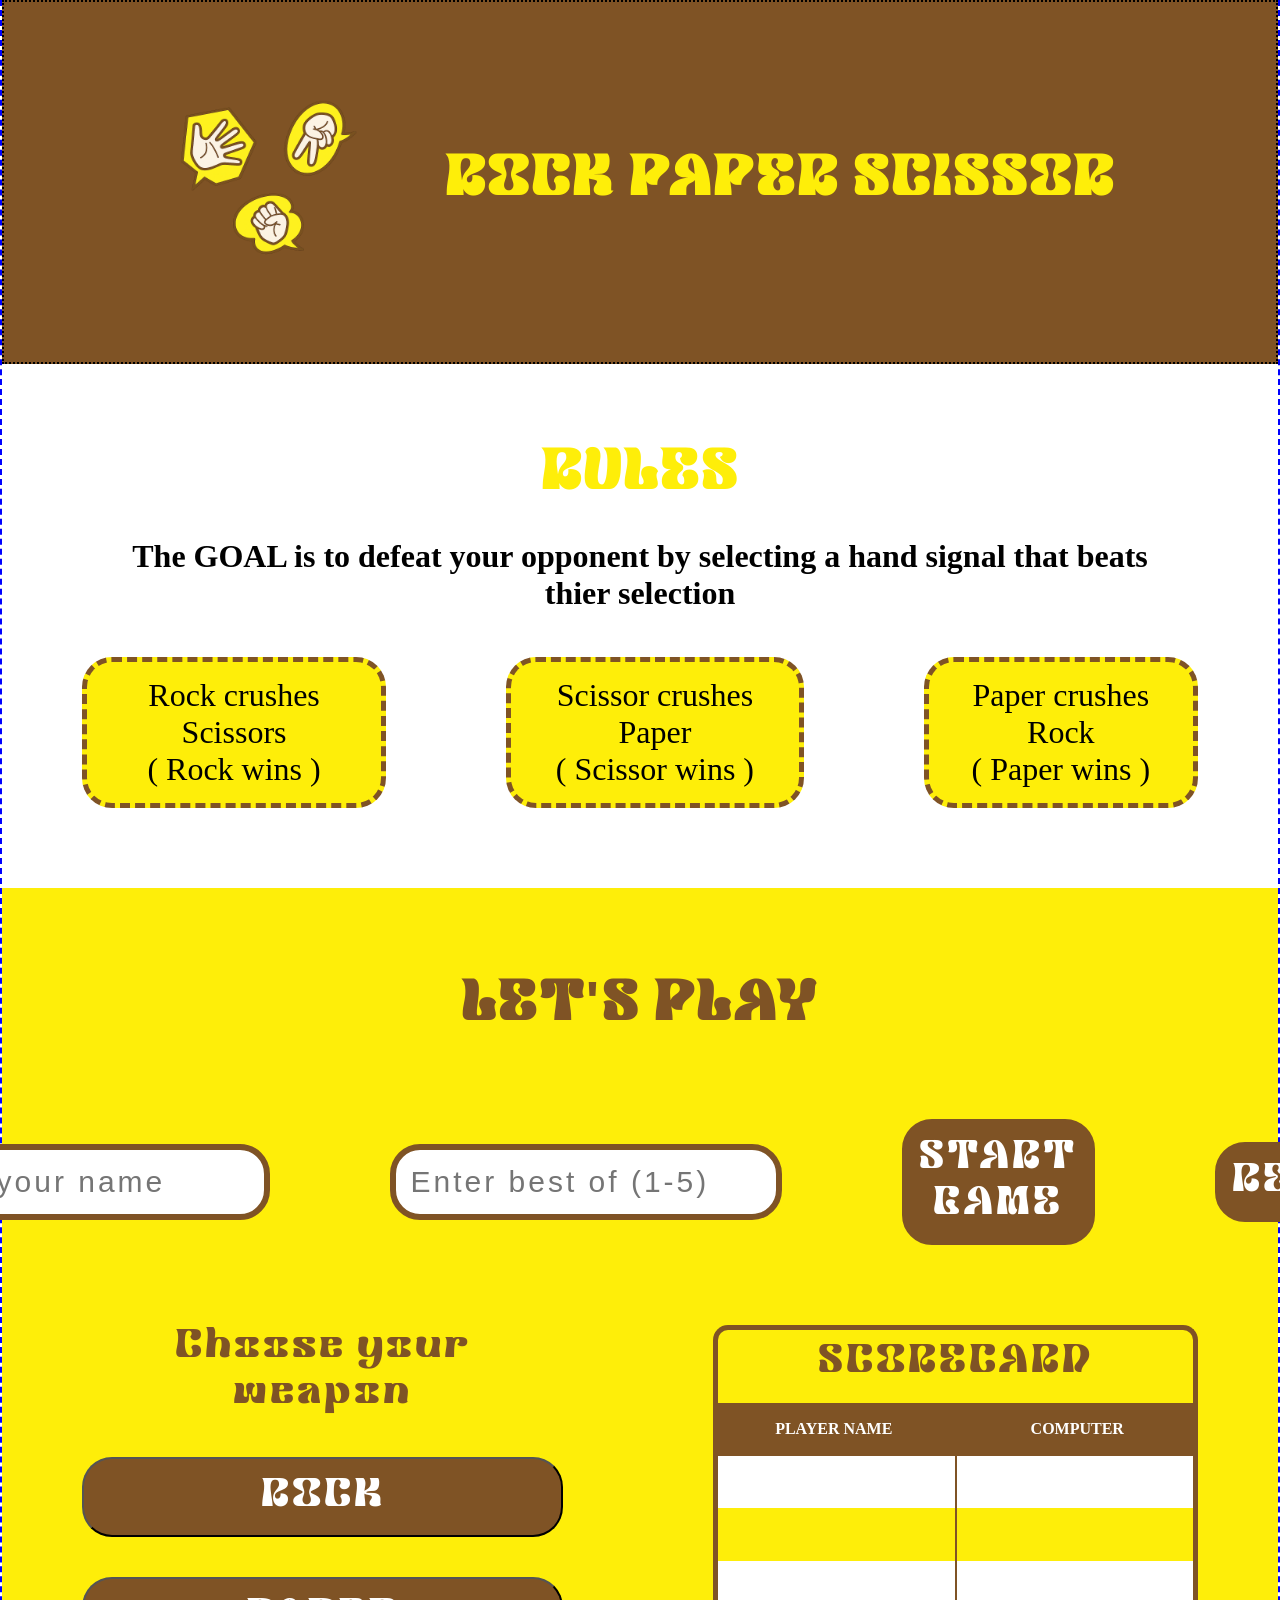
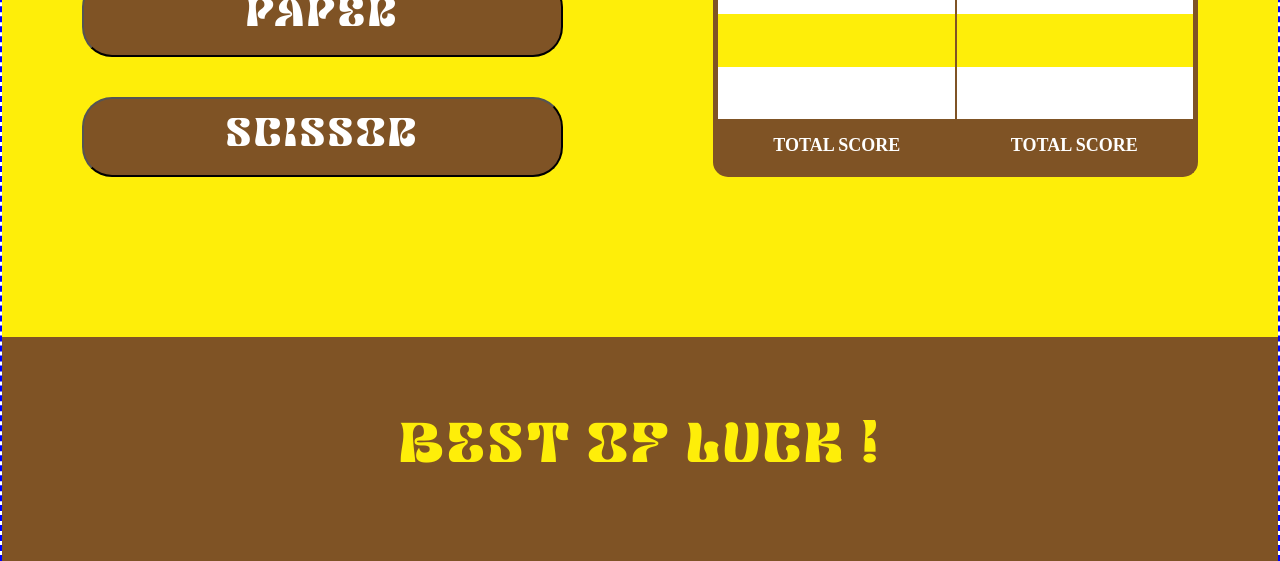
<file: index.html>
<!DOCTYPE html>
<html lang="en">
<head>
    <meta charset="UTF-8">
    <meta name="viewport" content="width=device-width, initial-scale=1.0">
    <title>Let's PLAY !</title>
    <link rel="stylesheet" href="rps.css">
    <script src="rps.js" defer></script>
</head>
<body>
<header>
        <img src="./images/Logo.png" alt="Company Logo">
        <h1>ROCK PAPER SCISSOR</h1>
    </header>

    <div id="rules-section">
        <h1>RULES</h1>
        <h3>The GOAL is to defeat your opponent by selecting a hand signal that beats thier selection</h3>
        <div id="rules">
            <div>Rock crushes Scissors<br>( Rock wins )</div>
            <div>Scissor crushes Paper<br>( Scissor wins )</div>
            <div>Paper crushes Rock<br>( Paper wins )</div>
        </div>
    </div>

    <div id="game">
        <h1>LET'S PLAY</h1>
        <div id="row1">
            <div id="input-name">
                <form>
                <label for="item"></label>
                <input type="text" name="username" id="username" placeholder="Enter your name">
                </form>
            </div>
            <div id="input-bestof">
                <form>
                <label for="item"></label>
                <input type="text" name="bestof" id="bestof" placeholder="Enter best of (1-5)">
                </form>
            </div>
            <button id="input-startgame">START GAME</button>
            <button id="input-resetgame">RESET</button>
        </div>
        
        <div id="row2">  
            <div id="row2-left">
                <div id="chooseweapon-text">Choose your weapon</div>
                <div id="input-weapon">
                    <button id="input-rock">ROCK</button>
                    <button id="input-paper">PAPER</button>
                    <button id="input-scissor">SCISSOR</button>
                </div>
            </div>
            <div id="scorecard">
                <div id="r1">SCORECARD</div>
                <div id="r2">
                    <div id="p1">PLAYER NAME</div>
                    <div id="p2">COMPUTER</div>
                </div>
                <div id="r3">
                    <div id="p1s1"></div>
                    <div id="p2s1"></div>
                </div>
                <div id="r4">
                    <div id="p1s2"></div>
                    <div id="p2s2"></div>
                </div>
                <div id="r5">
                    <div id="p1s3"></div>
                    <div id="p2s3"></div>
                </div>
                <div id="r6">
                    <div id="p1s4"></div>
                    <div id="p2s4"></div>
                </div>
                <div id="r7">
                    <div id="p1s5"></div>
                    <div id="p2s5"></div>
                </div>
                <div id="r8">
                    <div id="p1total">TOTAL SCORE</div>
                    <div id="p2total">TOTAL SCORE</div>
                </div>
            </div>
        </div>
        <div id="winner"></div>




    </div>

    <footer>BEST OF LUCK !</footer>

</body>
</html>
</file>
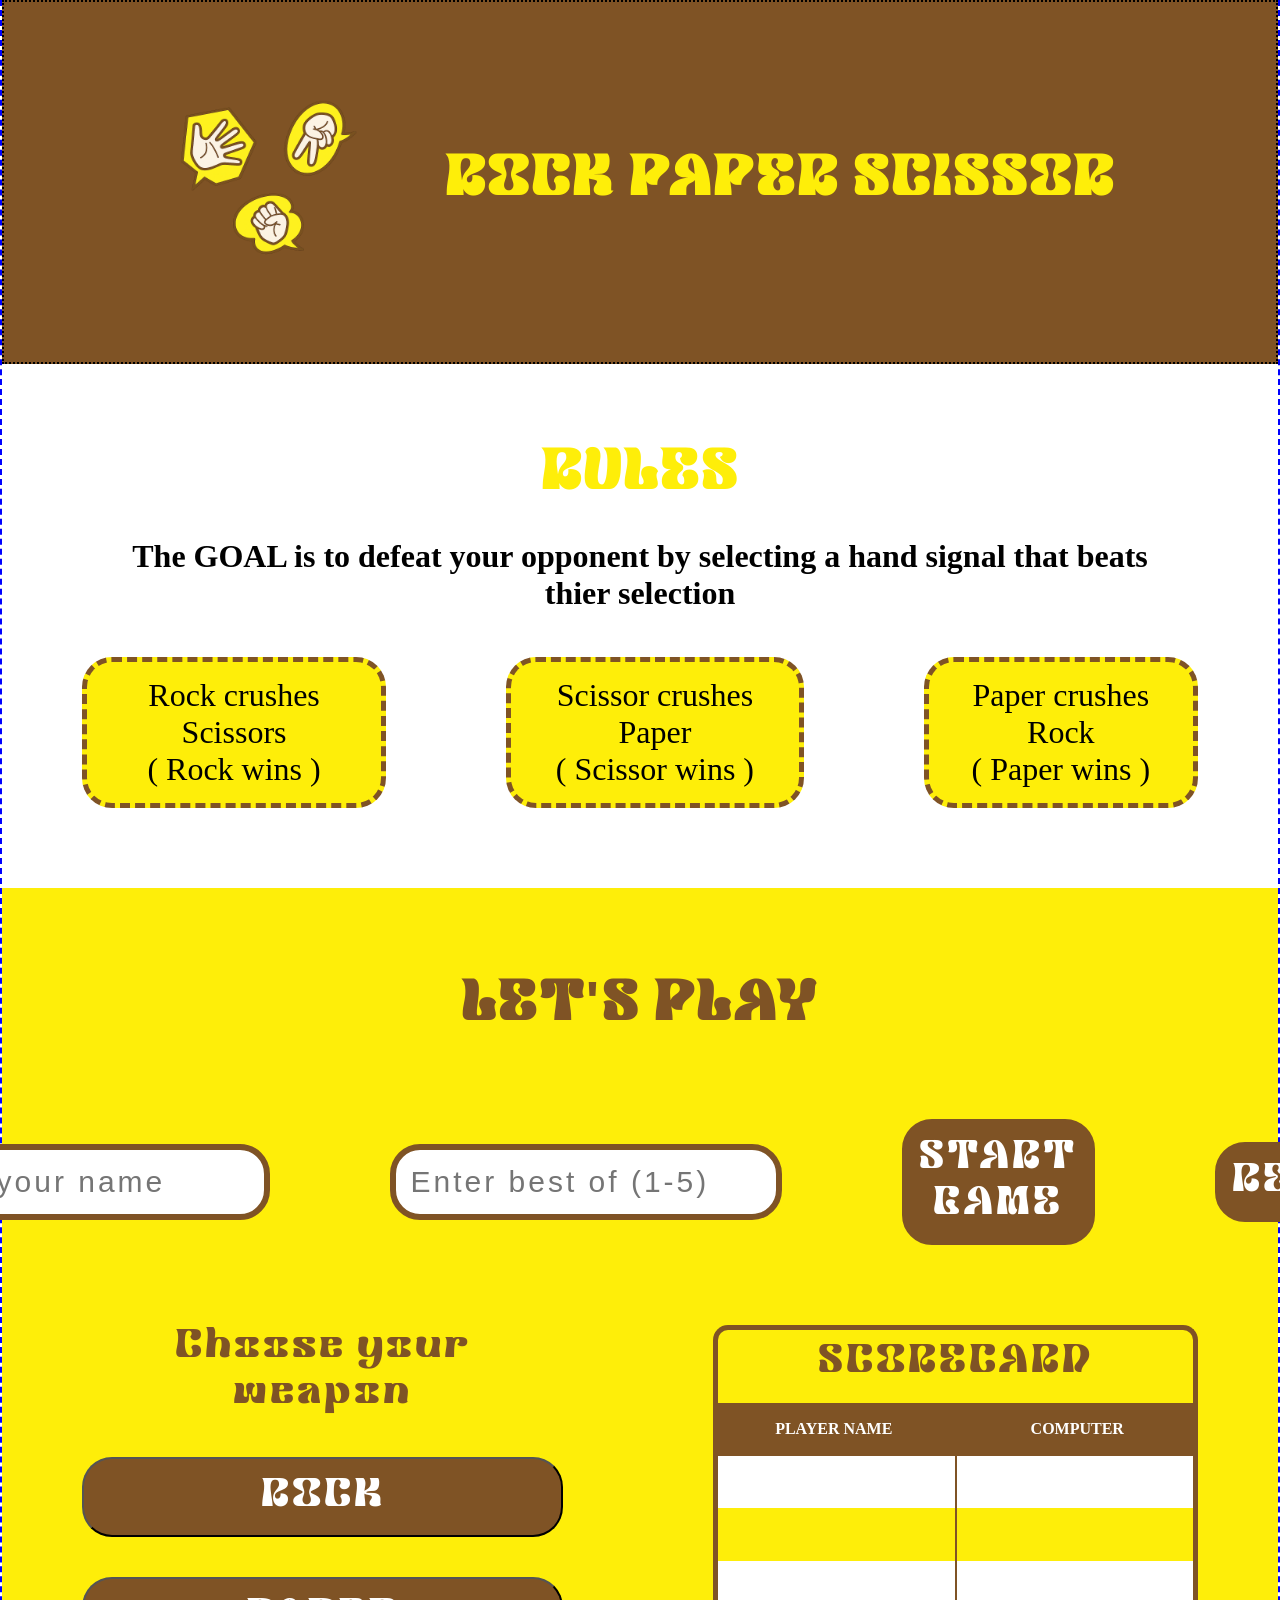
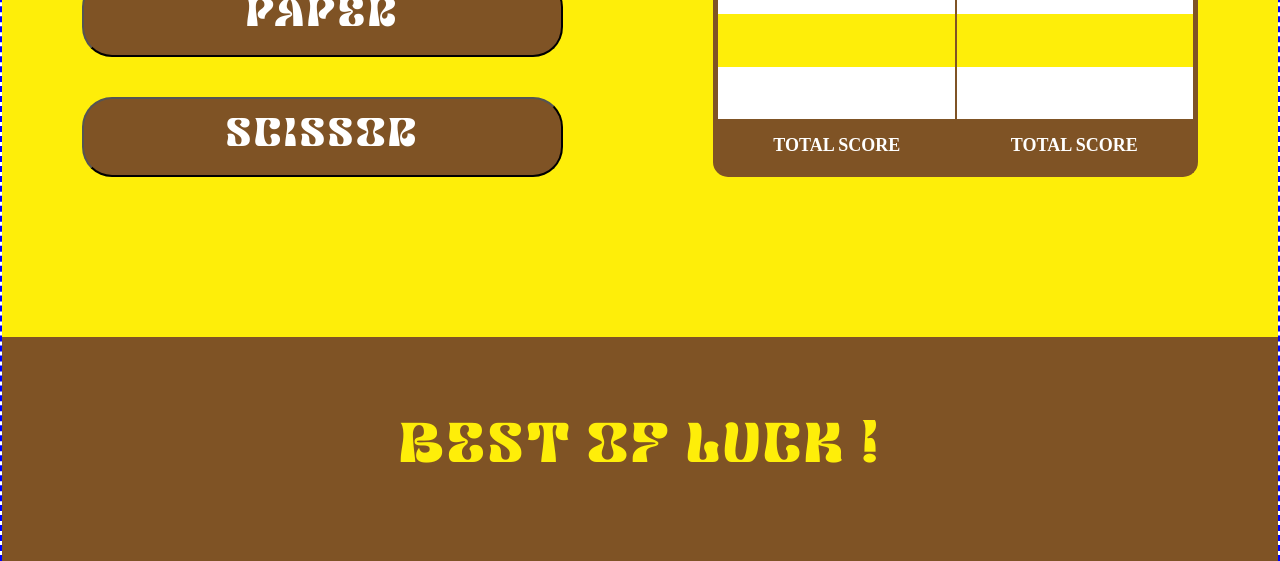
<file: rps.html>
<!DOCTYPE html>
<html lang="en">
<head>
    <meta charset="UTF-8">
    <meta name="viewport" content="width=device-width, initial-scale=1.0">
    <title>Document</title>
    <link rel="stylesheet" href="rps.css">
    <script src="rps.js" defer></script>
</head>
<body>
<header>
        <img src="./images/Logo.png" alt="Company Logo">
        <h1>ROCK PAPER SCISSOR</h1>
    </header>

    <div id="rules-section">
        <h1>RULES</h1>
        <h3>The GOAL is to defeat your opponent by selecting a hand signal that beats thier selection</h3>
        <div id="rules">
            <div>Rock crushes Scissors<br>( Rock wins )</div>
            <div>Scissor crushes Paper<br>( Scissor wins )</div>
            <div>Paper crushes Rock<br>( Paper wins )</div>
        </div>
    </div>

    <div id="game">
        <h1>LET'S PLAY</h1>
        <div id="row1">
            <div id="input-name">
                <form>
                <label for="item"></label>
                <input type="text" name="username" id="username" placeholder="Enter your name">
                </form>
            </div>
            <div id="input-bestof">
                <form>
                <label for="item"></label>
                <input type="text" name="bestof" id="bestof" placeholder="Enter best of (1-5)">
                </form>
            </div>
            <button id="input-startgame">START GAME</button>
            <button id="input-resetgame">RESET</button>
        </div>
        
        <div id="row2">  
            <div id="row2-left">
                <div id="chooseweapon-text">Choose your weapon</div>
                <div id="input-weapon">
                    <button id="input-rock">ROCK</button>
                    <button id="input-paper">PAPER</button>
                    <button id="input-scissor">SCISSOR</button>
                </div>
            </div>
            <div id="scorecard">
                <div id="r1">SCORECARD</div>
                <div id="r2">
                    <div id="p1">PLAYER NAME</div>
                    <div id="p2">COMPUTER</div>
                </div>
                <div id="r3">
                    <div id="p1s1"></div>
                    <div id="p2s1"></div>
                </div>
                <div id="r4">
                    <div id="p1s2"></div>
                    <div id="p2s2"></div>
                </div>
                <div id="r5">
                    <div id="p1s3"></div>
                    <div id="p2s3"></div>
                </div>
                <div id="r6">
                    <div id="p1s4"></div>
                    <div id="p2s4"></div>
                </div>
                <div id="r7">
                    <div id="p1s5"></div>
                    <div id="p2s5"></div>
                </div>
                <div id="r8">
                    <div id="p1total">TOTAL SCORE</div>
                    <div id="p2total">TOTAL SCORE</div>
                </div>
            </div>
        </div>
        <div id="winner"></div>




    </div>

    <footer>BEST OF LUCK !</footer>

</body>
</html>
</file>
<file: rps.css>
/**{
    outline: 1px solid red;
    margin: 0px;
    padding: 0px;
}*/

*{
    margin: 0px;
    padding: 0px;
}

body {
    margin: 0 auto;    /* Centers the entire website */
    border-left: 2px dashed blue; /* Your Left Ruler */
    border-right: 2px dashed blue; /* Your Right Ruler */
}

/* Since the header background usually stretches full-width, 
   we move the background color to the body or a wrapper */

@font-face {
    font-family: 'MyCoolFont';
    src: url('./fonts/Klemer Display DEMO.ttf') format('truetype');
}

header {
    display: flex;
    border-style: dotted;
    border-color: black;
    border-width: 2px;
    padding: 10px;
    justify-content: center;
    background-color: #7f5325;
    align-items: center;
    padding: 80px;
    gap: 80px; 
}

header h1 {
    color: #feee09; 
    font-family: 'MyCoolFont', sans-serif;
    font-size: 56px;
    letter-spacing: 3px; 
}

header img {
    flex: 0 0 200px;
    min-width: 0px;
    height: auto;

}

#rules-section {

    background-color: white;
    padding: 80px;
}

#rules-section h1 {
    color: #feee09; 
    font-family: 'MyCoolFont', sans-serif;
    font-size: 56px;
    letter-spacing: 3px;
    text-align: center;
    margin-bottom: 30px;
}

#rules-section h3 {
    text-align: center;
    margin: 30px;
    font-size: 32px;
    margin-bottom: 45px;
}

#rules {
    display: flex;
    justify-content: center;
    gap : 120px;
}

#rules > * {
    
    font-size: 32px;
    text-align: center;
    background-color: #feee09;
    border-color: #7f5325;
    border-width: 5px;
    border-radius: 30px;
    border-style: dashed;
    padding: 15px;
}

#game {
    padding: 80px;
    background-color: #feee09;
}

#game h1 {
    margin-bottom: 80px;
    text-align: center;
    color:#7f5325;
    font-family: 'MyCoolFont', sans-serif;
    font-size: 56px;
    letter-spacing: 3px;
}

#row1 {
    display:flex;
    justify-content: center;
    gap: 120px;
    align-items: center;
}

#row1 > * {
    font-size: 40px;
    text-align: center;
}

/*#input-name, #input-bestof {
    background-color: white;
    border-style: solid;
    border-color: #7f5325;
    border-radius: 30px;
    padding: 15px;
    text-align: center;
    font-family: 'MyCoolFont', sans-serif;
    color: grey;
    letter-spacing: 3px; 
}*/

/*form {
    background-color: white;
    border-style: solid;
    border-color: #7f5325;
    border-radius: 30px;
    padding: 15px;
}*/

form input {
    text-align: left;
    color: grey;
    letter-spacing: 3px;
    font-size: 30px;
    background-color: white;
    border-style: solid;
    border-color: #7f5325;
    border-radius: 30px;
    padding: 15px;
    border-width: 6px;
    max-width: 350px;
}

#input-startgame, #input-resetgame {
   background-color:#7f5325;
   border-radius: 30px;
   padding: 15px;
   text-align: center;
   font-family: 'MyCoolFont', sans-serif;
   border-style: solid;
   border-color: #7f5325;
   border-radius: 30px;
   color: white;
   letter-spacing: 3px; 
}

#row2 {
    display: flex;
    justify-content: center;
    margin-top: 80px;
    gap: 150px
}
#row2-left {
    display: flex;
    flex-direction: column;
    text-align: center;
    gap: 40px;
}

#row2-left #chooseweapon-text {
    font-family: 'MyCoolFont', sans-serif;
    font-size: 40px;
    color: #7f5325;
    letter-spacing: 3px; 

}

#input-weapon {
    display: flex;
    flex-direction: column;
    text-align: center;
    gap: 40px;
}

#input-weapon > * {
    font-family: 'MyCoolFont', sans-serif;
    font-size: 40px;
    color: white;
    background-color: #7f5325;
    border-radius: 30px;
    padding: 15px;
    letter-spacing: 3px; 
}

#scorecard {
    display: flex;
    flex-direction: column;
    justify-content: center;
}

#r2, #r3, #r4, #r5, #r6, #r7, #r8 {
  display: flex;
  gap: 0px;
  align-items: center;
}

#p1, #p2, #p1s1, #p2s1, #p1s2, #p2s2, #p1s3, #p2s3, #p1s4, #p2s4, #p1s5, #p2s5, #p1total, #p2total {
    flex: 1;
    text-align: center;
    display: flex;
    justify-content: center;
    align-items: center;
    font-size: 16px;
}

#r2, #r8 {
    background-color: #7f5325;
    color: white;
    font-weight: 800;
}

#r1, #r4, #r6 {
    background-color: #feee09;
    color: #7f5325;
}

#r3, #r5, #r7 {
    background-color: white;
    color: #7f5325;
}

#r1 {
    font-family: 'MyCoolFont', sans-serif;
    font-size: 40px;
    letter-spacing: 3px;
    text-align: center;
    padding-left: 100px;
    padding-right: 100px;
    padding-top: 10px;
    padding-bottom: 10px;
}

#scorecard > * {
    flex: 1;
}

#p1total, #p2total {
   font-size: 18px;
   font-weight: 800;
   text-align: center;
   padding-left: 50px;
   padding-right: 50px;
   padding-top: 10px;
   padding-bottom: 10px;
}

#r1 {
    border: 5px solid #7f5325;
    border-bottom: none;
    border-radius: 15px;
    border-bottom-left-radius: 0px;
    border-bottom-right-radius: 0px;
}

#r8 {
    border: 5px solid #7f5325;
    border-top: none;
    border-radius: 15px;
    border-top-left-radius: 0px;
    border-top-right-radius: 0px;  
}

#r3, #r4, #r5, #r6, #r7 {
    border-left: 5px solid #7f5325;
    border-right: 5px solid #7f5325;
    border-right: 5px solid #7f5325;
}

#p1, #p1s1, #p1s2, #p1s3, #p1s4, #p1s5 {
    border-right: 1px solid #7f5325;
    height: 100%;
}

#p2, #p2s1, #p2s2, #p2s3, #p2s4, #p2s5 {
    border-left: 1px solid #7f5325;
    height: 100%;
}

#winner {
    font-family: 'MyCoolFont', sans-serif;
    font-size: 56px;
    color: #7f5325;
    letter-spacing: 3px;
    text-align: center;
    margin: 80px;
}

footer {
    font-family: 'MyCoolFont', sans-serif;
    background-color: #7f5325;
    font-size: 56px;
    color:#feee09;
    letter-spacing: 3px;
    text-align: center;
    padding: 80px;
}
</file>
